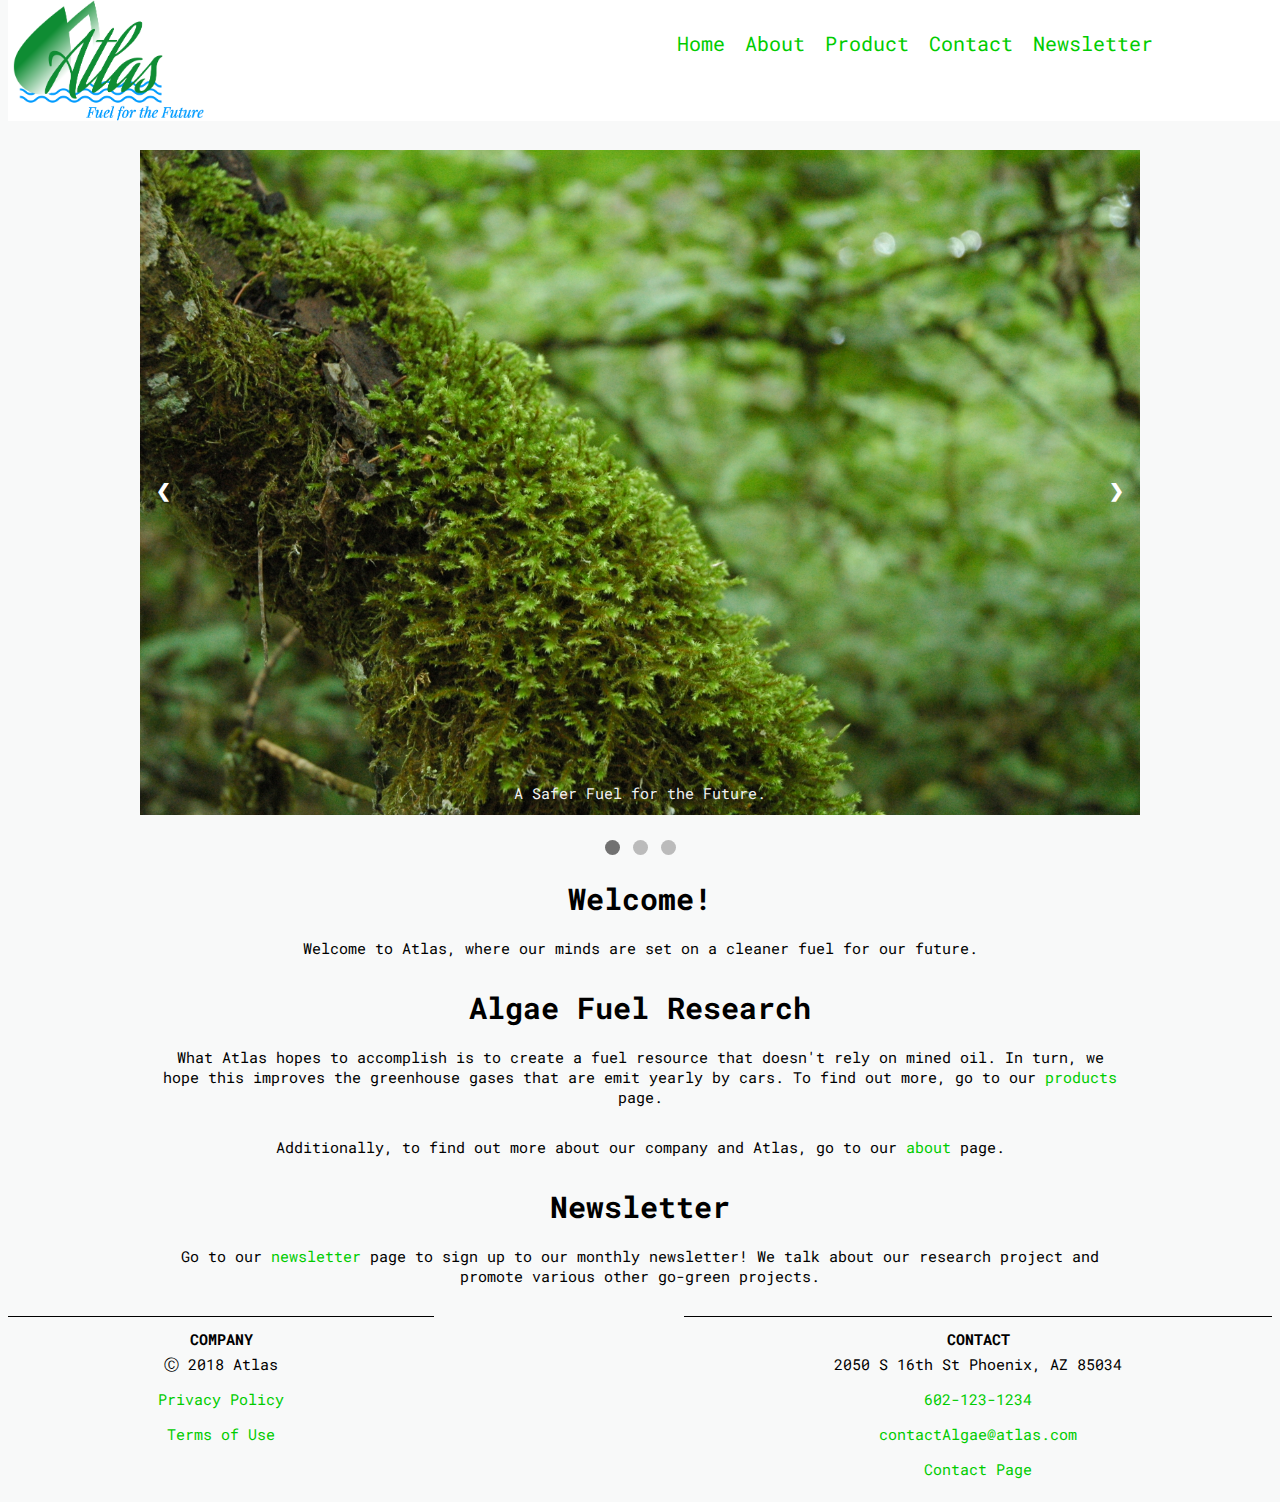
<file: index.html>
<!DOCTYPE html>
<html>

<head>
  <meta charset="utf-8" name="viewport" content="width=device-width, initial-scale=1">
  <title>Atlas: Algae Research Fuel</title>
  <!-- Links to CSS, free-use Google fonts API, and JavaScript for the slideshow. -->
  <link href="https://fonts.googleapis.com/css?family=Roboto+Mono" rel="stylesheet">
  <link rel="stylesheet" href="atlas.css">
  <link rel="stylesheet" href="slides.css">
  <script src="slides.js"></script>
</head>
<!-- All images used within this project are either created by the project members or taken from a copyright-free resource such as Unsplash or Pixabay. -->

<body>
  <header>
    <!-- Navbar for navigation across the website, due to styling it is done backwards to show it left-to-right properly on the website. -->
    <nav>
      <img src="images/logo.png" alt="" id="logo">
      <ul>
        <li><a href="forms.html" id="tryme">Newsletter</a></li>
        <li><a href="contact.html">Contact</a></li>
        <li><a href="product.html">Product</a></li>
        <li><a href="about.html">About</a></li>
        <li><a href="index.html">Home</a></li>
      </ul>
    </nav>
  </header>

<!-- Image slideshow, mostly added for Javascript grading. Starts in it's own div container for proper placement. -->
  <div class="slideshow-container">

    <!-- Full-width images with number and caption text -->
    <div class="mySlides fade">
      <img src="images/3.png" style="width:100%">
      <div class="text">A Safer Fuel for the Future.</div>
    </div>

    <div class="mySlides fade">
      <img src="images/6.jpg" style="width:100%">
      <div class="text">A Safer Fuel for the Future.</div>
    </div>

    <div class="mySlides fade">
      <img src="images/5.png" style="width:100%">
      <div class="text">A Safer Fuel for the Future.</div>
    </div>

    <!-- Next and previous buttons -->
    <a class="prev" onclick="plusSlides(-1)">&#10094;</a>
    <a class="next" onclick="plusSlides(1)">&#10095;</a>
  </div>
  <br>

  <!-- The dots/circles -->
  <div style="text-align:center">
    <span class="dot" onclick="currentSlide(1)"></span>
    <span class="dot" onclick="currentSlide(2)"></span>
    <span class="dot" onclick="currentSlide(3)"></span>
  </div>
  <!-- End of slideshow

  //////////////////////////

  Beginning of page content -->
  <div class="container">
    <section>
      <h1>Welcome!</h1>
      <p>Welcome to Atlas, where our minds are set on a cleaner fuel for our future.</p>
    </section>
    <section>
      <h1>Algae Fuel Research</h1>
      <p>What Atlas hopes to accomplish is to create a fuel resource that doesn't rely on mined oil. In turn, we hope this improves the greenhouse gases that are emit yearly by cars. To find out more, go to our <a href="product.html">products</a> page.</p>
      <p>Additionally, to find out more about our company and Atlas, go to our <a href="about.html">about</a> page.</p>
    </section>
    <section>
      <h1>Newsletter</h1>
      <p>Go to our <a href="forms.html">newsletter</a> page to sign up to our monthly newsletter! We talk about our research project and promote various other go-green projects.</p>
    </section>
  </div>
  <!-- End of div page content
  ///////////////////////
  Beginning of footer content -->
  <footer>
    <div id="footerSect">
      <section>
        <h4>COMPANY</h4>
        <p>&#9400; 2018 Atlas</p>
        <p><a href="#">Privacy Policy</a></p>
        <p><a href="#">Terms of Use</a></p>
      </section>
    </div>
    <div id="footerSect2">
      <section>
        <h4>CONTACT</h4>
        <p>2050 S 16th St Phoenix, AZ 85034</p>
        <p><a href="tel:602-123-1234">602-123-1234</a></p>
        <p><a href="mailto:example@example.com">contactAlgae@atlas.com</a></p>
        <p><a href="contact.html">Contact Page</a></p>
      </section>
    </div>
  </footer>
</body>

</html>
</file>
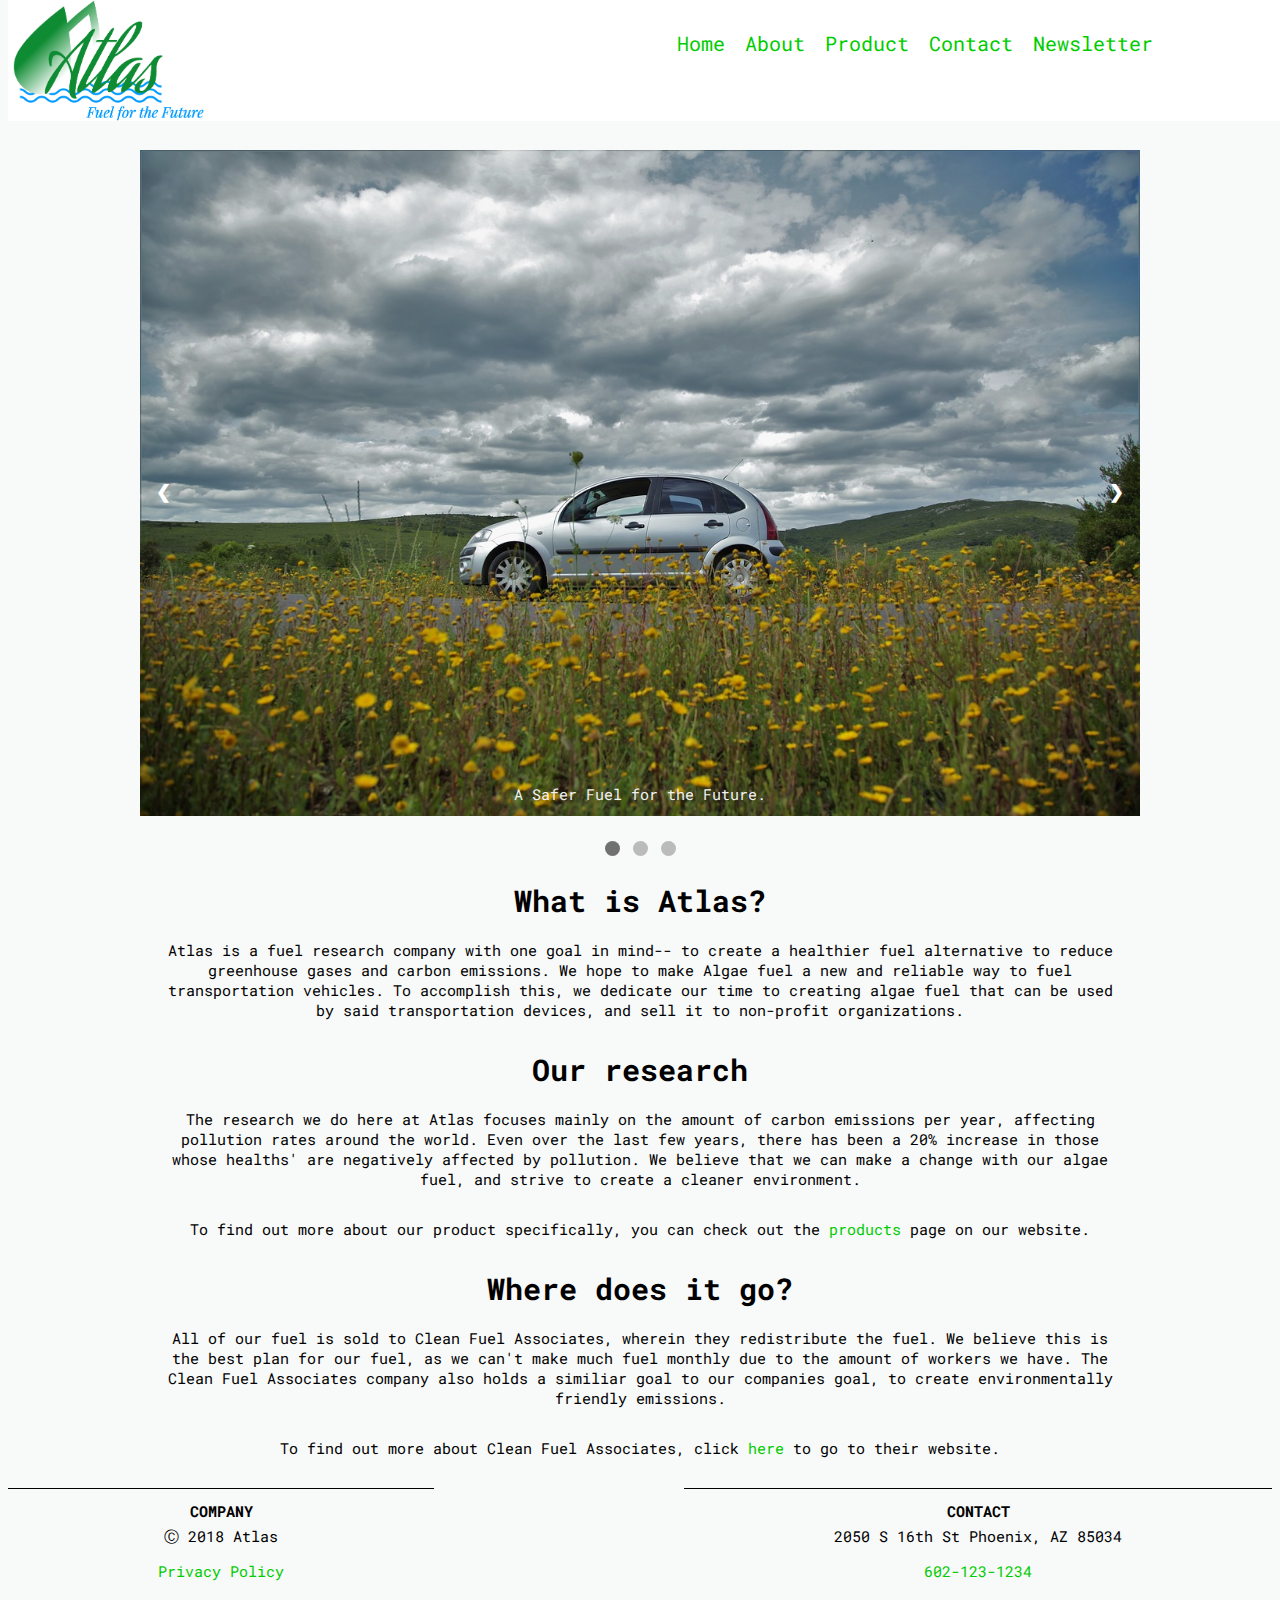
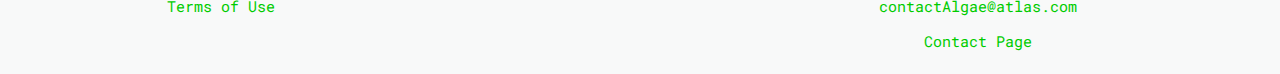
<file: about.html>
<!DOCTYPE html>
<html>

<head>
  <meta charset="utf-8">
  <title>Atlas: Algae Research Fuel</title>
  <link href="https://fonts.googleapis.com/css?family=Roboto+Mono" rel="stylesheet">
  <link rel="stylesheet" href="atlas.css">
  <link rel="stylesheet" href="slides.css">
  <script src="slides.js"></script>
</head>
<!-- All images used within this project are either created by the project members or taken from a copyright-free resource such as Unsplash or Pixabay. -->

<body>
  <header>
    <!-- Navbar for navigation across the website, due to styling it is done backwards to show it left-to-right properly on the website. -->
    <nav>
      <img src="images/logo.png" alt="" id="logo">
      <ul>
        <li><a href="forms.html" id="tryme">Newsletter</a></li>
        <li><a href="contact.html">Contact</a></li>
        <li><a href="product.html">Product</a></li>
        <li><a href="about.html">About</a></li>
        <li><a href="index.html">Home</a></li>
      </ul>
    </nav>
  </header>
  <!-- Image slideshow, mostly added for Javascript grading. Starts in it's own div container for proper placement. -->
  <div class="slideshow-container">

    <!-- Full-width images with number and caption text -->
    <div class="mySlides fade">
      <img src="images/8.jpg" style="width:100%">
      <div class="text">A Safer Fuel for the Future.</div>
    </div>

    <div class="mySlides fade">
      <img src="images/7.jpg" style="width:100%">
      <div class="text">A Safer Fuel for the Future.</div>
    </div>

    <div class="mySlides fade">
      <img src="images/9.jpg" style="width:100%">
      <div class="text">A Safer Fuel for the Future.</div>
    </div>

    <!-- Next and previous buttons -->
    <a class="prev" onclick="plusSlides(-1)">&#10094;</a>
    <a class="next" onclick="plusSlides(1)">&#10095;</a>
  </div>
  <br>

  <!-- The dots/circles -->
  <div style="text-align:center">
    <span class="dot" onclick="currentSlide(1)"></span>
    <span class="dot" onclick="currentSlide(2)"></span>
    <span class="dot" onclick="currentSlide(3)"></span>
  </div>
  <!-- End of slideshow

  //////////////////////////

  Beginning of page content -->
  <div class="container">
    <section>
      <h1>What is Atlas?</h1>
      <p>Atlas is a fuel research company with one goal in mind-- to create a healthier fuel alternative to reduce greenhouse gases and carbon emissions. We hope to make Algae fuel a new and reliable way to fuel transportation vehicles. To accomplish this,
        we dedicate our time to creating algae fuel that can be used by said transportation devices, and sell it to non-profit organizations. </p>
    </section>
    <section>
      <h1>Our research</h1>
      <p>The research we do here at Atlas focuses mainly on the amount of carbon emissions per year, affecting pollution rates around the world. Even over the last few years, there has been a 20% increase in those whose healths' are negatively affected by
        pollution. We believe that we can make a change with our algae fuel, and strive to create a cleaner environment. </p>
      <p>To find out more about our product specifically, you can check out the <a href="product.html">products</a> page on our website.</p>
    </section>
    <section>
      <h1>Where does it go?</h1>
      <p>All of our fuel is sold to Clean Fuel Associates, wherein they redistribute the fuel. We believe this is the best plan for our fuel, as we can't make much fuel monthly due to the amount of workers we have. The Clean Fuel Associates company also
        holds a similiar goal to our companies goal, to create environmentally friendly emissions. </p>
      <p>To find out more about Clean Fuel Associates, click <a href="https://cleanfuelsassociates.com/">here</a> to go to their website.</p>
    </section>
  </div>
  <!-- End of div page content
  ///////////////////////
  Beginning of footer content -->
  <footer>
    <div id="footerSect">
      <section>
        <h4>COMPANY</h4>
        <p>&#9400; 2018 Atlas</p>
        <p><a href="#">Privacy Policy</a></p>
        <p><a href="#">Terms of Use</a></p>
      </section>
    </div>
    <div id="footerSect2">
      <section>
        <h4>CONTACT</h4>
        <p>2050 S 16th St Phoenix, AZ 85034</p>
        <p><a href="tel:602-123-1234">602-123-1234</a></p>
        <p><a href="mailto:example@example.com">contactAlgae@atlas.com</a></p>
        <p><a href="contact.html">Contact Page</a></p>
      </section>
    </div>
  </footer>
</body>

</html>
</file>
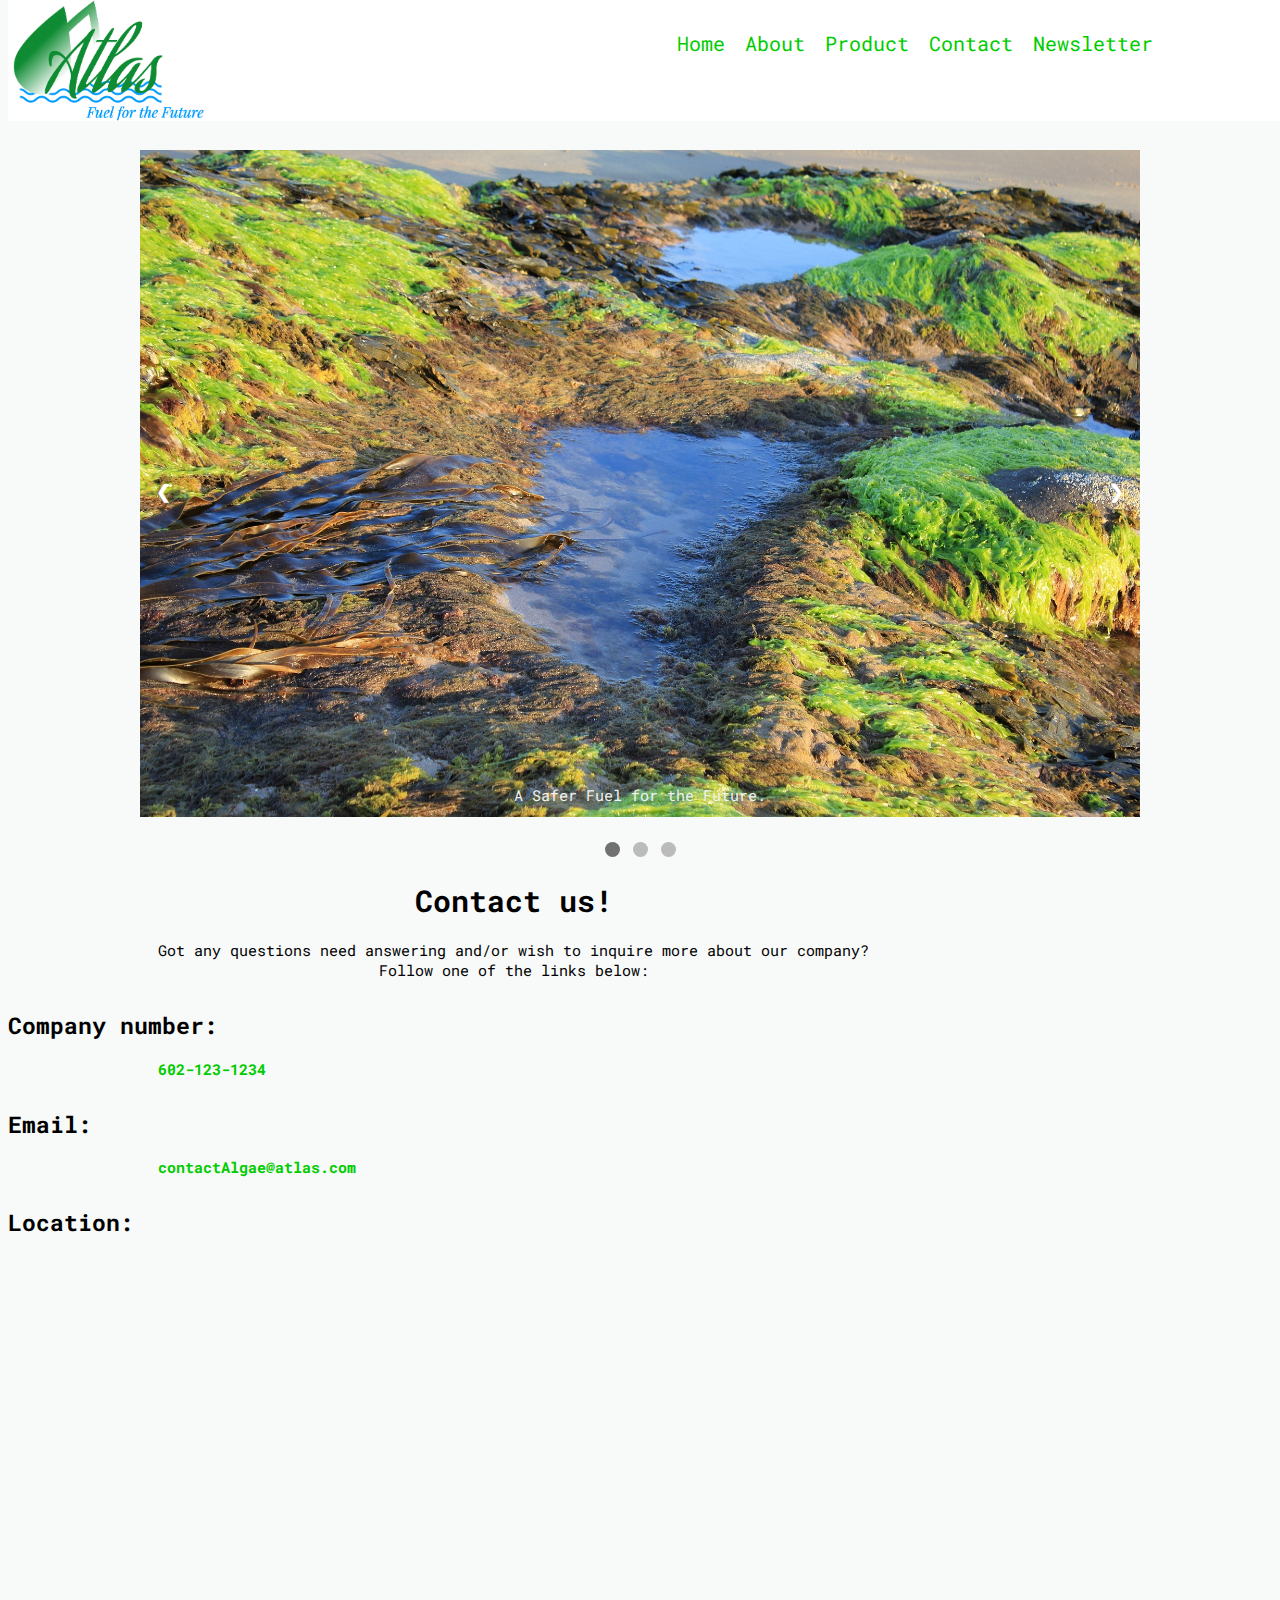
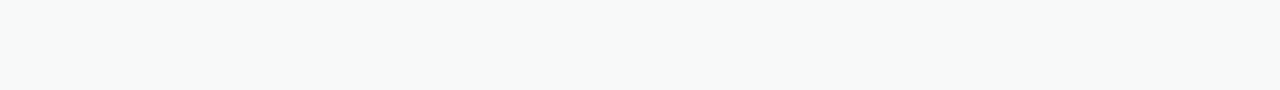
<file: contact.html>
<!DOCTYPE html>
<html>

<head>
  <meta charset="utf-8">
  <title>Atlas: Algae Research Fuel</title>
  <link href="https://fonts.googleapis.com/css?family=Roboto+Mono" rel="stylesheet">
  <link rel="stylesheet" href="atlas.css">
  <link rel="stylesheet" href="slides.css">
  <script src="slides.js"></script>
  <!-- All images used within this project are either created by the project members or taken from a copyright-free resource such as Unsplash or Pixabay. -->
</head>

<body>
  <header>
    <!-- Navbar for navigation across the website, due to styling it is done backwards to show it left-to-right properly on the website. -->
    <nav>
      <img src="images/logo.png" alt="" id="logo">
      <ul>
        <li><a href="forms.html" id="tryme">Newsletter</a></li>
        <li><a href="contact.html">Contact</a></li>
        <li><a href="product.html">Product</a></li>
        <li><a href="about.html">About</a></li>
        <li><a href="index.html">Home</a></li>
      </ul>
    </nav>
  </header>
  <div class="slideshow-container">

    <!-- Full-width images with number and caption text -->
    <div class="mySlides fade">
      <img src="images/5.png" style="width:100%">
      <div class="text">A Safer Fuel for the Future.</div>
    </div>

    <div class="mySlides fade">
      <img src="images/6.jpg" style="width:100%">
      <div class="text">A Safer Fuel for the Future.</div>
    </div>

    <div class="mySlides fade">
      <img src="images/3.png" style="width:100%">
      <div class="text">A Safer Fuel for the Future.</div>
    </div>

    <!-- Next and previous buttons -->
    <a class="prev" onclick="plusSlides(-1)">&#10094;</a>
    <a class="next" onclick="plusSlides(1)">&#10095;</a>
  </div>
  <br>

  <!-- The dots/circles -->
  <div style="text-align:center">
    <span class="dot" onclick="currentSlide(1)"></span>
    <span class="dot" onclick="currentSlide(2)"></span>
    <span class="dot" onclick="currentSlide(3)"></span>
  </div>
  <!-- End of slideshow

  //////////////////////////

  Beginning of page content -->
  <div class="container">
    <section>
      <h1>Contact us!</h1>
      <p>Got any questions need answering and/or wish to inquire more about our company? </br> Follow one of the links below:</p>
    </section>
    <article>
      <h2>Company number:</h2>
      <p><a href="tel:602-123-1234"><b>602-123-1234</b></a></p>
    </article>
    <article>
      <h2>Email:</h2>
      <p><a href="mailto:example@example.com"><b>contactAlgae@atlas.com</b></a></p>
    </article>
    <section>
      <h2>Location:</h2>
      <p><iframe id="maps" src="https://www.google.com/maps/embed?pb=!1m18!1m12!1m3!1d3329.8074908633!2d-112.05103668449937!3d33.42826295779994!2m3!1f0!2f0!3f0!3m2!1i1024!2i768!4f13.1!3m3!1m2!1s0x872b11e014343c0d%3A0x74a7c453cfed8787!2s2050+S+16th+St%2C+Phoenix%2C+AZ+85034!5e0!3m2!1sen!2sus!4v1526450203505"
          width="600" height="450" frameborder="0" style="border:0" allowfullscreen></iframe></p>
    </section>
  </div>
  <!-- End of div page content. -->

</body>

</html>
</file>
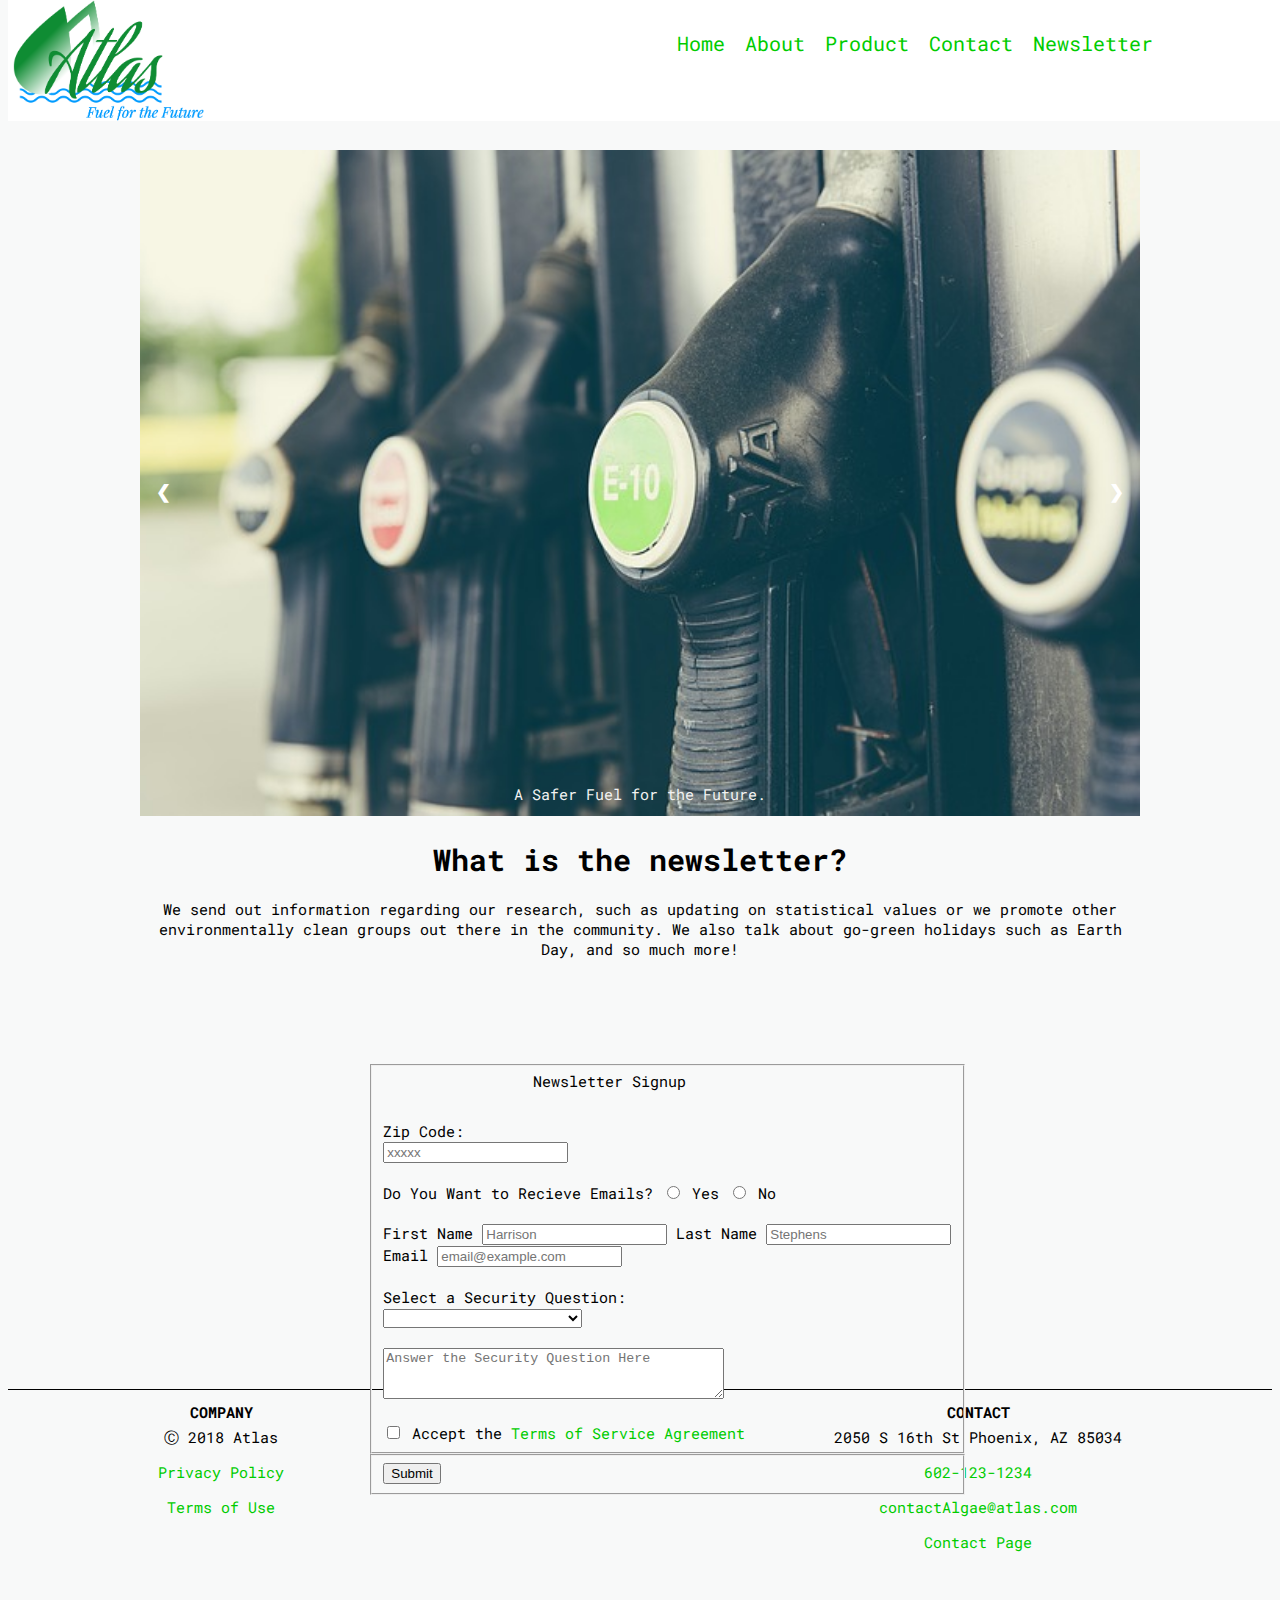
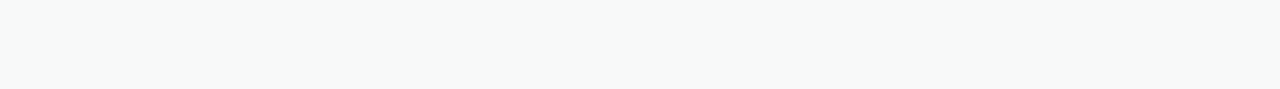
<file: forms.html>
<!DOCTYPE html>
<html>

<head>
  <meta charset="utf-8">
  <title>Atlas: Algae Research Fuel</title>
  <link href="https://fonts.googleapis.com/css?family=Roboto+Mono" rel="stylesheet">
  <link rel="stylesheet" href="atlas.css">
  <link rel="stylesheet" href="slides.css">
  <script src="slides.js"></script>
  <script src="validation.js"></script>
</head>
<!-- All images used within this project are either created by the project members or taken from a copyright-free resource such as Unsplash or Pixabay. -->

<body>
  <header>
    <!-- Navbar for navigation across the website, due to styling it is done backwards to show it left-to-right properly on the website. -->
    <nav>
      <img src="images/logo.png" alt="" id="logo">
      <ul>
        <li>
          <a href="forms.html" id="tryme">Newsletter</a>
        </li>
        <li>
          <a href="contact.html">Contact</a>
        </li>
        <li>
          <a href="product.html">Product</a>
        </li>
        <li>
          <a href="about.html">About</a>
        </li>
        <li>
          <a href="index.html">Home</a>
        </li>
      </ul>
    </nav>
  </header>
  <div class="slideshow-container">

    <!-- Full-width images with number and caption text -->
    <div class="mySlides fade">
      <img src="images/10.jpg" style="width:100%">
      <div class="text">A Safer Fuel for the Future.</div>
    </div>

    <div class="mySlides fade">
      <img src="images/6.jpg" style="width:100%">
      <div class="text">A Safer Fuel for the Future.</div>
    </div>

    <div class="mySlides fade">
      <img src="images/3.png" style="width:100%">
      <div class="text">A Safer Fuel for the Future.</div>
    </div>

    <!-- Next and previous buttons -->
    <a class="prev" onclick="plusSlides(-1)">&#10094;</a>
    <a class="next" onclick="plusSlides(1)">&#10095;</a>
  </div>
  <div class="container">
    <div class="row">
      <section>
        <h1>What is the newsletter?</h1>
        <p>We send out information regarding our research, such as updating on statistical values or we promote other environmentally
          clean groups out there in the community. We also talk about go-green holidays such as Earth Day, and so much more!
        </p>
      </section>
    </div>
    <!-- End of slideshow

    //////////////////////////

    Beginning of page content -->
    <div id="div1">
      <!-- Different form inputs with labels for different sections. Three different sections for name (first and last), email, and then two additional button inputs for reset and for submitting. -->
      <form action="thanks.html" novalidate="novalidate">
        <div>
          <div id="errorText"></div>
          <div id="numErrorText"></div>
          <fieldset id="contactinfo">
              <p>Newsletter Signup</p>
            <div>
              <label for="zip">Zip Code:</label>
              <br>
              <input type="number" id="zip" placeholder="xxxxx" required="required">
            </div>
            <br>
            <div>
              <label for="">Do You Want to Recieve Emails?</label>
              <input type="radio" id="contactChoice1" name="contact" required="required">
              <label for="contactChoice1">Yes</label>
              <input type="radio" id="contactChoice2" name="contact" required="required">
              <label for="contactChoice2">No</label>
            </div>
            <br>
            <div>
              <label for="addrinput">First Name</label>
              <input type="text" id="addrinput" name="First" required="required" placeholder="Harrison" />
              <label for="cityinput">Last Name</label>
              <input type="text" id="cityinput" name="Last" required="required" placeholder="Stephens" />
            </div>
            <div>
              <label for="stateinput">Email</label>
              <input type="text" id="stateinput" name="Email" required="required" placeholder="email@example.com" />
            </div>
            <br>
            <div>
              <label for="">Select a Security Question:</label>
              <br>
              <select id="select" required="required">
                <option value="0"></option>
                <option value="1">What is Your Dog's Name?</option>
                <option value="2">What is Your Mother's Name?</option>
                <option value="3">Where Were You Born?</option>
                <option value="4">Favorite Food?</option>
              </select>
            </div>
            <div>
              <label for="answer"></label>
              <br>
              <textarea name="answer" id="answer" cols="40" rows="3" placeholder="Answer the Security Question Here"></textarea>
            </div>
            <br>
            <div>
              <input type="checkbox" id="terms" required="required">
              <label for="terms">Accept the <a href="">Terms of Service Agreement</a></label>
            </div>
          </fieldset>
          <div>
            <fieldset id="submitsection">
              <input type="submit" id="submitBtn" value="Submit" />
            </fieldset>
          </div>
      </form>
      </div>
    </div>
    <br>
    <br>
    <br>
    <br>
    <br>
    <br>
    <br>
    <br>
    <br>
    <br>
    <br>
    <br>
    <br>
    <br>
    <br>
    <br>
    <br>
    <br>
    <br>
    <br>
    <!-- End of div page content
  ///////////////////////
  Beginning of footer content -->
    <footer>
      <div id="footerSect">
        <section>
          <h4>COMPANY</h4>
          <p>&#9400; 2018 Atlas</p>
          <p>
            <a href="#">Privacy Policy</a>
          </p>
          <p>
            <a href="#">Terms of Use</a>
          </p>
        </section>
      </div>
      <div id="footerSect2">
        <section>
          <h4>CONTACT</h4>
          <p>2050 S 16th St Phoenix, AZ 85034</p>
          <p>
            <a href="tel:602-123-1234">602-123-1234</a>
          </p>
          <p>
            <a href="mailto:example@example.com">contactAlgae@atlas.com</a>
          </p>
          <p>
            <a href="contact.html">Contact Page</a>
          </p>
        </section>
      </div>
    </footer>
    <br>
    <br>
    <br>
    <br>
    <br>
    <br>
    <br>
    <br>
    <br>
    <br>
    <br>
    <br>
    <br>
    <br>
    <br>
</body>

</html>
</file>
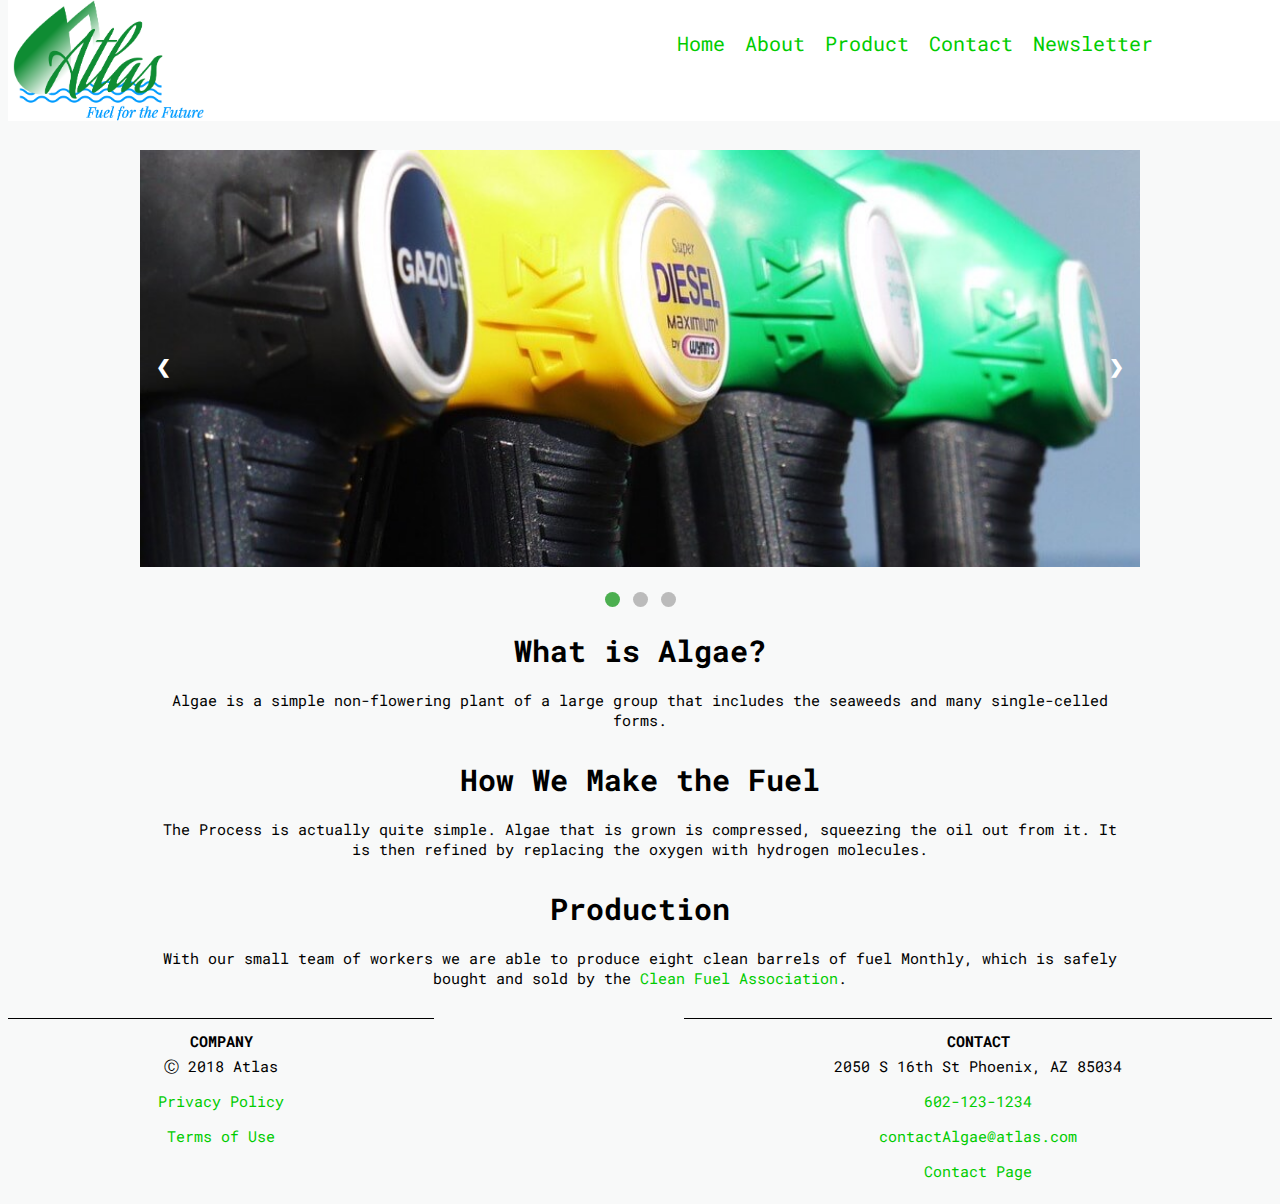
<file: product.html>
<!DOCTYPE html>
<html>

<head>
  <meta charset="utf-8" name="viewport" content="width=device-width, initial-scale=1">
  <title>Atlas: Algae Research Fuel</title>
  <link href="https://fonts.googleapis.com/css?family=Roboto+Mono" rel="stylesheet">
  <link rel="stylesheet" href="slides.css">
  <link rel="stylesheet" href="atlas.css">
  <script src="slides.js"></script>
</head>
<body>
  <header>
    <nav>
      <img src="images/logo.png" alt="" id="logo">
      <ul>
        <li><a href="forms.html" id="tryme">Newsletter</a></li>
        <li><a href="contact.html">Contact</a></li>
        <li><a href="product.html">Product</a></li>
        <li><a href="about.html">About</a></li>
        <li><a href="index.html">Home</a></li>
      </ul>
    </nav>
  </header>

  <!-- Slideshow container -->
<div class="slideshow-container">

  <!-- Full-width images with number and caption text -->
  <div class="mySlides fade">
    <img src="images/1.jpeg" style="width:100%">
  </div>

  <div class="mySlides fade">
    <img src="images/2.jpeg" style="width:100%">
  </div>

  <div class="mySlides fade">
    <img src="images/4.jpeg" style="width:100%">
  </div>

  <!-- Next and previous buttons -->
  <a class="prev" onclick="plusSlides(-1)">&#10094;</a>
  <a class="next" onclick="plusSlides(1)">&#10095;</a>
</div>
<br>

<!-- The dots/circles -->
<div style="text-align:center">
  <span class="dot" onclick="currentSlide(1)"></span>
  <span class="dot" onclick="currentSlide(2)"></span>
  <span class="dot" onclick="currentSlide(3)"></span>
</div>

  <div class="product">
    <section>
      <h1>What is Algae?</h1>
      <p>Algae is a simple non-flowering plant of a large group that includes the seaweeds and many single-celled forms.</p>
    </section>
    <section>
      <h1>How We Make the Fuel</h1>
      <p>The Process is actually quite simple. Algae that is grown is compressed, squeezing the oil out from it. It is then refined by replacing the oxygen with hydrogen molecules.</p>
    </section>
    <section>
      <h1>Production</h1>
      <p>With our small team of workers we are able to produce eight clean barrels of fuel Monthly, which is safely bought and sold by the <a href="https://cleanfuelsassociates.com/">Clean Fuel Association</a>.</p>
    </section>
  </div>
  <footer>
    <div id="footerSect">
      <section>
        <h4>COMPANY</h4>
        <p>&#9400; 2018 Atlas</p>
        <p><a href="#">Privacy Policy</a></p>
        <p><a href="#">Terms of Use</a></p>
      </section>
    </div>
    <div id="footerSect2">
      <section>
        <h4>CONTACT</h4>
        <p>2050 S 16th St Phoenix, AZ 85034</p>
        <p><a href="tel:602-123-1234">602-123-1234</a></p>
        <p><a href="mailto:example@example.com">contactAlgae@atlas.com</a></p>
        <p><a href="contact.html">Contact Page</a></p>
      </section>
    </div>
  </footer>
</body>

</html>
</file>
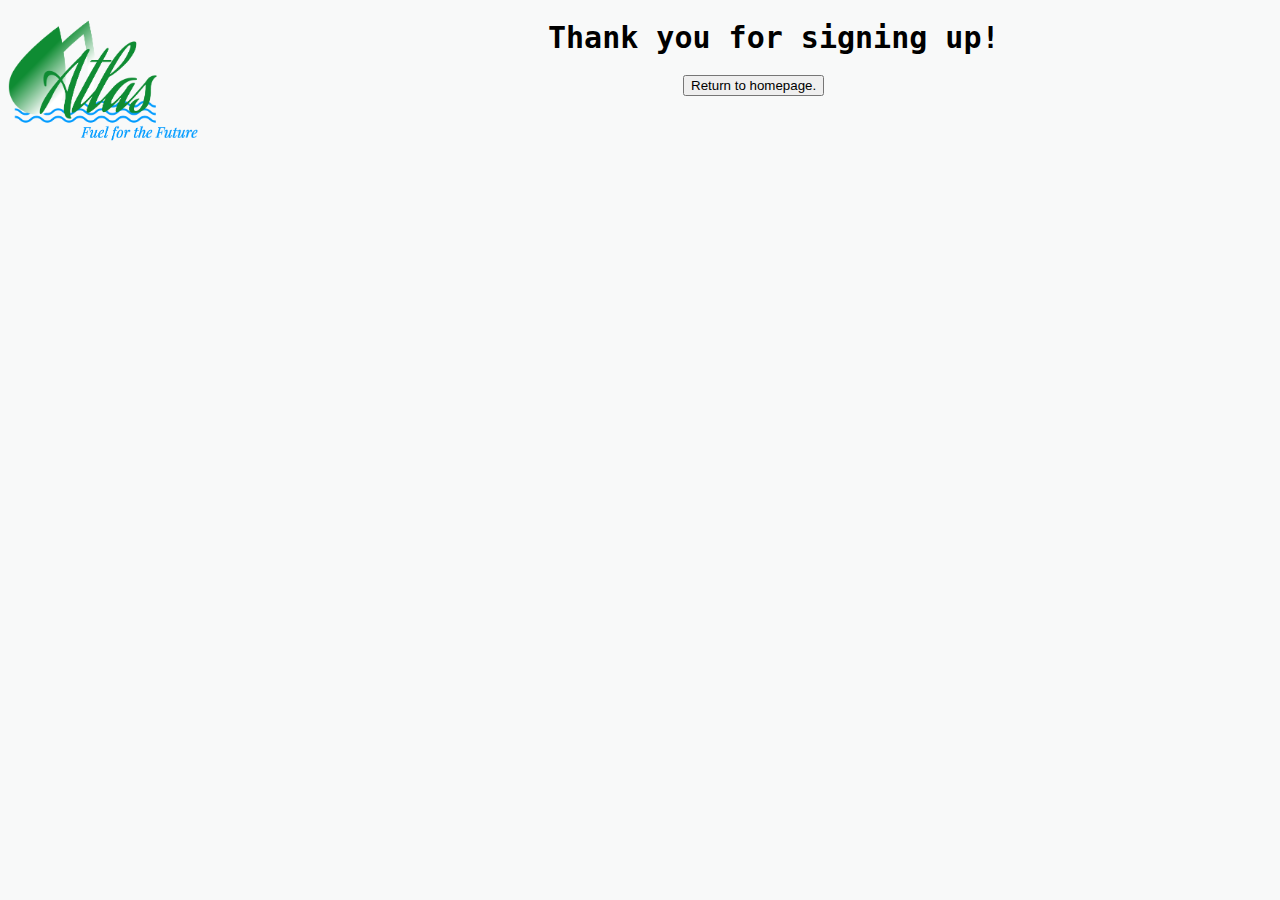
<file: thanks.html>
<!DOCTYPE html>
<html>
  <head>
    <meta charset="utf-8">
    <title>Thank You!</title>
    <link rel="stylesheet" href="atlas.css">
  </head>
  <body>
    <img src="images/logo.png" alt="" id="logo">

      <h1 id="thanksHead">Thank you for signing up!</h1>
      <form id="thanksForm" action="index.html" method="post">
        <input type="submit" name="submitbutton" value="Return to homepage.">
      </form>

  </body>
</html>
</file>
<file: atlas.css>
@font-face {
  font-family: 'Roboto Mono', monospace;
}


/*

*/


/*===============
Image styles
===============*/


/*Styles for images that format them and set the width, mostly applied for the logo*/

img#logo {
  display: block;
  float: left;
  width: 15%;
  height: 15%;
}

img#gas {
  display: block;
  width: 60em;
  height: 30em;
}


/*===============
List styles
===============*/


/* Listing styles that set the styles to none to hide dots or random other markers, also sets other small things such as font size, color, the display, padding around it and margin. Also sets the spacing from the right side of the page. */

ul {
  list-style-type: none;
  margin: 0;
  padding: 0;
  overflow: hidden;
}

li {
  color: #00cc00;
}

li a {
  font-size: 20px;
  display: block;
  float: right;
  color: #00cc00;
  text-align: center;
  padding: 30px 10px;
  text-decoration: none;
}

li a#tryme {
  margin-right: 6em;
}


/*===============
Nav styles
===============*/

/* Nav styles for hover over and active nav styles. There is also static nav styles that set the position so that it stays at the top of the page. */

nav a:hover:not(.active) {
  border-bottom: 2px solid #0033cc;
  background-color: #E8E8E8;
  border-radius: 10%;
}

.active {
  background-color: #4CAF50;
}

nav {
  background-color: white;
  position: fixed;
  top: 0;
  width: 100%;
  padding: 0 5px;
}


/*===============
Anchor tag styles
===============*/

/*Originally meant for anchor tags but kind of turned into div styles within the content divs. This is because the other anchor styles were affecting the ones within the pages themselves.  */

div a {
  text-decoration: none;
  color: #00cc00;
}

div a:hover {
  color: #0033cc;
  text-decoration: none;
}


/*===============
Body styles
===============*/

/* Just sets the font, color, and size. Some padding for the paragraphs used. */

body {
  font-size: 15px;
  font-family: 'Roboto Mono', monospace;
  background-color: #F8F9F9;
}

body p {
  margin: 0 10em 30px 10em;
}


/*===============
Map styles
===============*/

/* Styles for the maps located on the contact page. */

#maps {
  margin: auto;
  width: 600px;
  height: 400px;
}


/*===============
Section styles
===============*/

/* Section styles that display sections as a block for placement on the page. */

section {
  display: block;
}

section h1 {
  text-align: center;
}

section p {
  text-align: center;
}

section#moveDown {
  margin-top: 10em;
}


/*===============
Header styles
===============*/

/* Styles for headers within each of the individual pages. */

h1#thanksHead {
  margin-left: 18em;
}

form#thanksForm {
  margin-left: 45em;
}

header {
  position: relative;
  z-index: 9999
}


/*===============
Div styles
===============*/

/*Div styles sets the margin and the float of each of the pages. Theres not many different styles to be had here, it is mostly floating and margin setting. */

div.slideshow-container {
  margin-top: 10em;
}

div.container {
  float: left;
}

#div1, #div2, #div3 {
  position: absolute;
  margin-top: 5em;
}

#div1 {
  margin-left: 24em;
}

#div2 {
  margin-left: 45em;
}

#div3 {
  margin-top: 7.5em;
  margin-left: 38em;
}

#submitDiv {
  float: left;
  margin-top: 10em;
  margin-left: 40em;
}

#footerSect {
  float: left;
  line-height: 5px;
  border-top: .01px solid black;
}

#footerSect2 {
  float: right;
  line-height: 5px;
  border-top: .01px solid black;
}


/*===============
Footer styles
===============*/

/*Aligning the footer*/

footer {
  text-align: center;
}
</file>
<file: slides.css>
* {box-sizing:border-box}

/* Slideshow container */
.slideshow-container {
  max-width: 1000px;
  position: relative;
  margin: auto;
}

/* Hide the images by default */
.mySlides {
    display: none;
}

/* Next & previous buttons */
.prev, .next {
  cursor: pointer;
  position: absolute;
  top: 50%;
  width: auto;
  margin-top: -22px;
  padding: 16px;
  color: white;
  font-weight: bold;
  font-size: 18px;
  transition: 0.6s ease;
  border-radius: 0 3px 3px 0;
}

/* Position the "next button" to the right */
.next {
  right: 0;
  border-radius: 3px 0 0 3px;
}

/* On hover, add a black background color with a little bit see-through */
.prev:hover, .next:hover {
  background-color: rgba(0,0,0,0.8);
}

/* Caption text */
.text {
  color: #f2f2f2;
  font-size: 15px;
  padding: 8px 12px;
  position: absolute;
  bottom: 8px;
  width: 100%;
  text-align: center;
}

/* The dots/bullets/indicators */
.dot {
  cursor: pointer;
  height: 15px;
  width: 15px;
  margin: 0 2px;
  background-color: #bbb;
  border-radius: 50%;
  display: inline-block;
  transition: background-color 0.6s ease;
}

.active, .dot:hover {
  background-color: #717171;
}

/* Fading animation */
.fade {
  -webkit-animation-name: fade;
  -webkit-animation-duration: 1.5s;
  animation-name: fade;
  animation-duration: 1.5s;
}

@-webkit-keyframes fade {
  from {opacity: .4}
  to {opacity: 1}
}

@keyframes fade {
  from {opacity: .4}
  to {opacity: 1}
}
</file>
